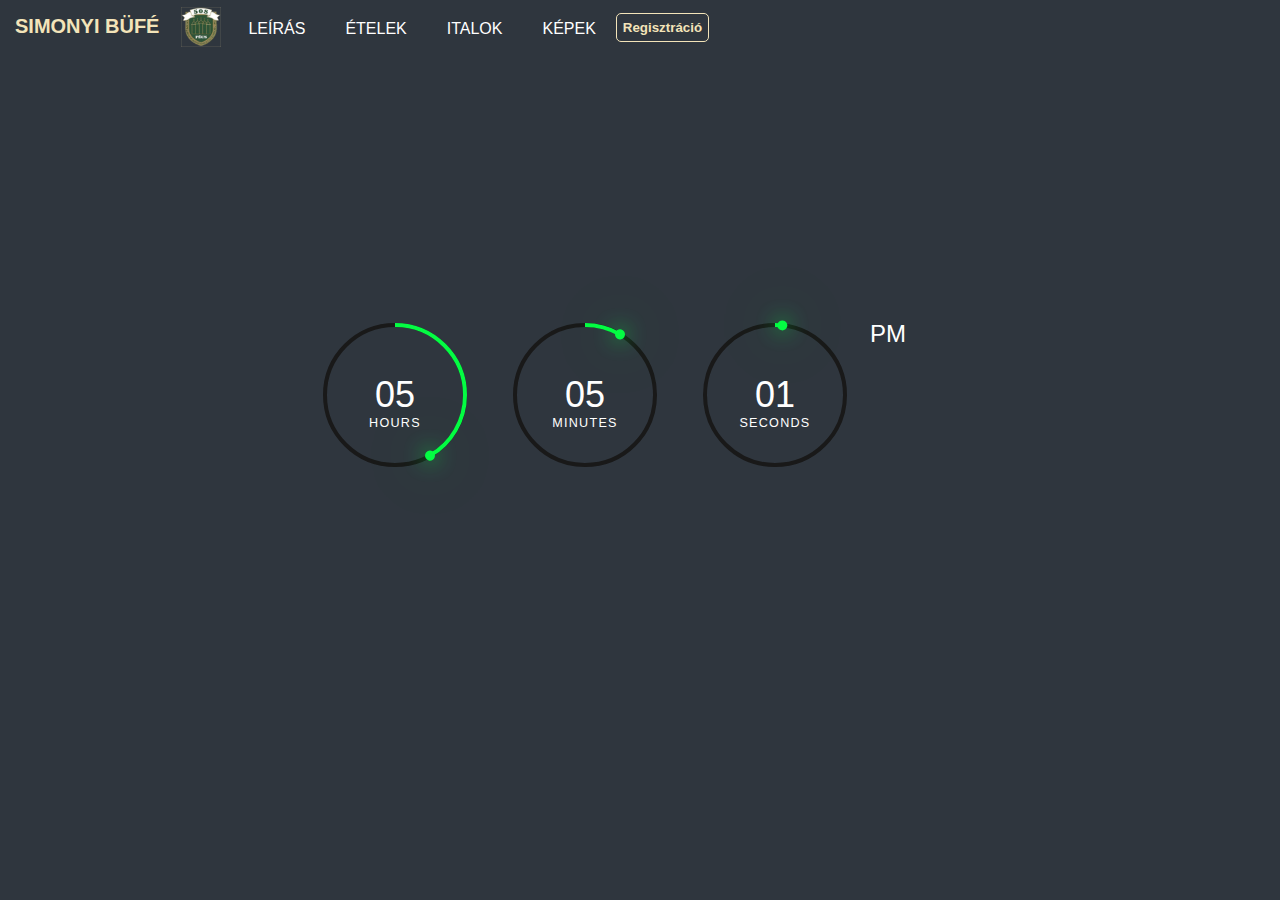
<file: index.html>
<!DOCTYPE html>
<html lang="en">
<head>
    <meta charset="UTF-8">
    <meta http-equiv="X-UA-Compatible" content="IE=edge">
    <meta name="viewport" content="width=device-width, initial-scale=1.0">
    <link rel="stylesheet" href="orastyle.css">
    <title>Büfé</title>
</head>
<body>
  <nav class="navigation">
    <ul>
      <li><a class="smilegate" href="index.html">Simonyi Büfé</a></li>
      <li><a href="mainpage.html"><img class="logo" src="logo.png" alt=""></a></li>
      <li><a id="menupoint" href="leiras.html">Leírás</a></li>
      <li><a id="menupoint" href="etelek.html">Ételek</a></li>
      <li><a id="menupoint" href="italok.html">Italok</a></li>
      <li><a id="menupoint" href="kepek.html">Képek</a></li>
      <button class="playNowButton" >Regisztráció</button>
    </ul>

  </nav>

      <div id="time">
        <div class="circle">
            <div class="dots hr_dot"></div>
            <svg>
                <circle cx="70" cy="70" r="70"></circle>
                <circle cx="70" cy="70" r="70" id="hh"></circle>
            </svg>
            <div id="hours">00</div>
        </div>
        <div class="circle">
            <div class="dots min_dot"></div>
            <svg>
                <circle cx="70" cy="70" r="70"></circle>
                <circle cx="70" cy="70" r="70" id="mm"></circle>
            </svg>
            <div id="minutes">00</div>
        </div>
        <div class="circle">
            <div class="dots sec_dot"></div>
            <svg>
                <circle cx="70" cy="70" r="70"></circle>
                <circle cx="70" cy="70" r="70" id="ss"></circle>
            </svg>
            <div id="seconds">00</div>
        </div>
        <div class="ap">
            <div id="ampm">AM</div>
        </div>
    </div>
    

    
<script src="script.js" defer></script>
</body>
</html>
</file>
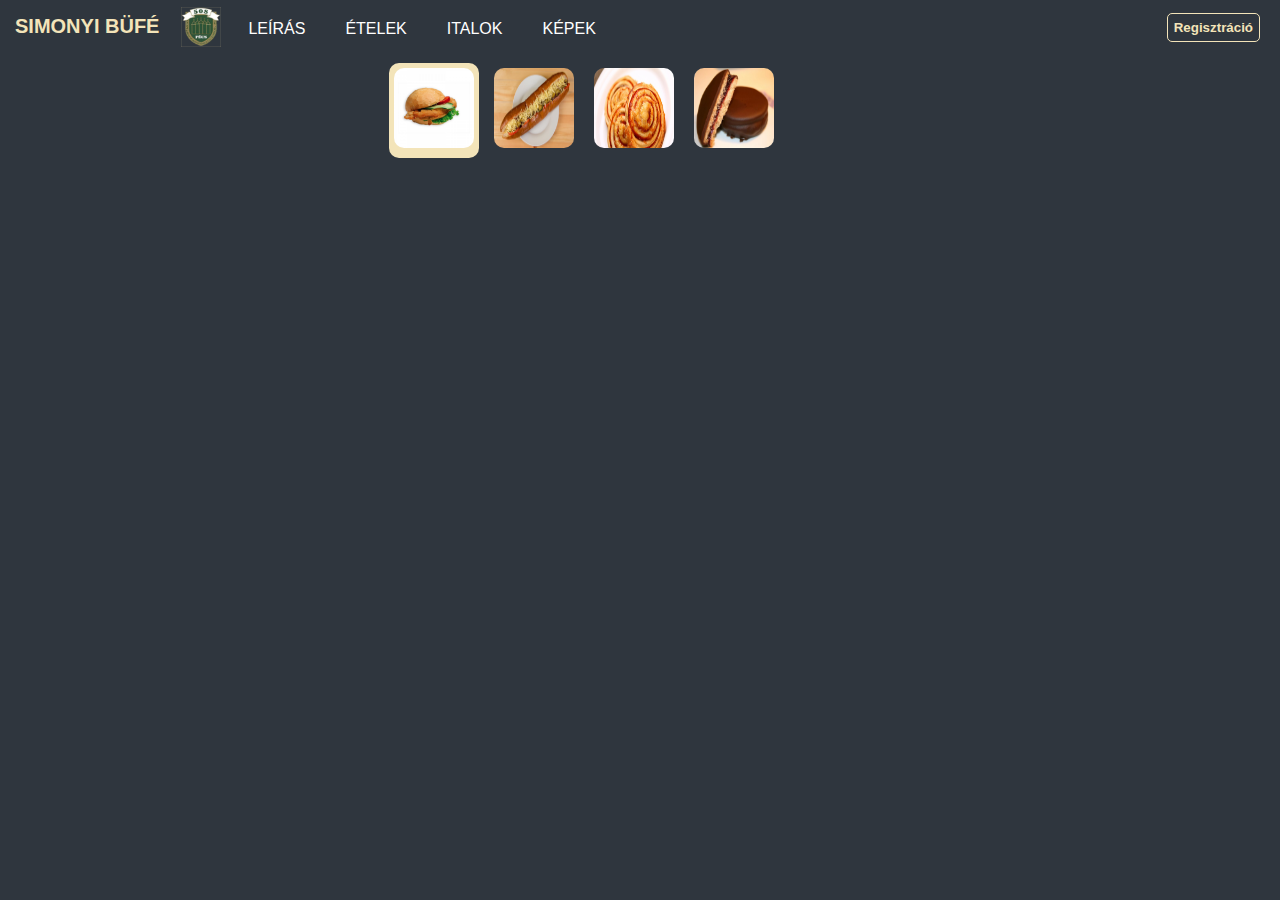
<file: etelek.html>
<!DOCTYPE html>
<html lang="en">
<head>
    <meta charset="UTF-8">
    <meta http-equiv="X-UA-Compatible" content="IE=edge">
    <meta name="viewport" content="width=device-width, initial-scale=1.0">
    <link rel="stylesheet" href="style.css">
    <title>Büfé</title>
</head>
<body>
    <nav class="navigation">
        <ul>
          <li><a class="smilegate" href="index.html">Simonyi Büfé</a></li>
          <li><a href="mainpage.html"><img class="logo" src="logo.png" alt=""></a></li>
          <li><a id="menupoint" href="leiras.html">Leírás</a></li>
          <li><a id="menupoint" href="etelek.html">Ételek</a></li>
          <li><a id="menupoint" href="italok.html">Italok</a></li>
          <li><a id="menupoint" href="kepek.html">Képek</a></li>
          <button class="playNowButton" >Regisztráció</button>
        </ul>
    
      </nav>


      <div class="tab">
        <button class="tablinks active" onclick="openCity(event, 'rantotthusos')"><img class="icon" src="rantott.jpg"
            alt=""></button>
        <button class="tablinks" onclick="openCity(event, 'wimpi')"><img class="icon" src="wimpi.png"
            alt=""></button>
        <button class="tablinks" onclick="openCity(event, 'pizzas')"><img class="icon" src="pizzas.jpg"
            alt=""></button>
        <button class="tablinks" onclick="openCity(event, 'isler')"><img class="icon" src="isler.jpg"
            alt=""></button>
      </div>
      <div id="rantotthusos" class="tabcontent">
        <img src="rantott.jpg" alt="">
        <h3>Rántotthúsos szendvics</h3>
      </div>
      <div id="wimpi" class="tabcontent">
        <img src="wimpi.png" alt="">
        <h3>Wimpi</h3>
        
      </div>
  
      <div id="pizzas" class="tabcontent">
        <img src="pizzas.jpg" alt="">
        <h3>Pizzás csiga</h3>
        
      </div>
      <div id="isler" class="tabcontent">
        <img src="isler.jpg" alt="">
        <h3>Isler</h3>
        
      </div>
      
      <script>
        function openCity(evt, cityName) {
          var i, tabcontent, tablinks;
          tabcontent = document.getElementsByClassName("tabcontent");
          for (i = 0; i < tabcontent.length; i++) {
            tabcontent[i].style.display = "none";
          }
          tablinks = document.getElementsByClassName("tablinks");
          for (i = 0; i < tablinks.length; i++) {
            tablinks[i].className = tablinks[i].className.replace(" active", "");
          }
          document.getElementById(cityName).style.display = "block";
          evt.currentTarget.className += " active";
        }
      </script>
    
  
    

    
<script src="script.js" defer></script>
</body onload="openCity(event, 'valtan')">
</html>
</file>
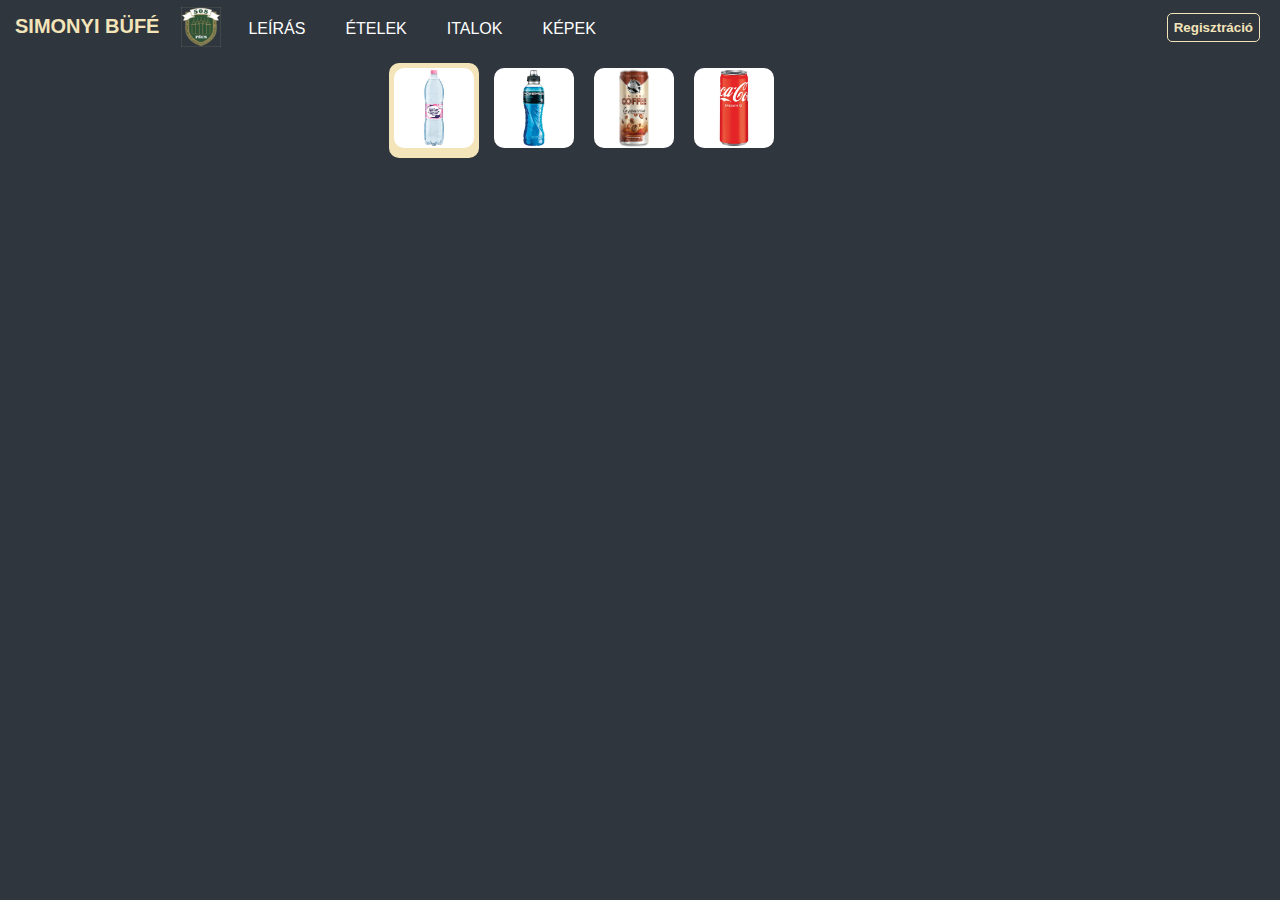
<file: italok.html>
<!DOCTYPE html>
<html lang="en">
<head>
    <meta charset="UTF-8">
    <meta http-equiv="X-UA-Compatible" content="IE=edge">
    <meta name="viewport" content="width=device-width, initial-scale=1.0">
    <link rel="stylesheet" href="style.css">
    <title>Büfé</title>
</head>
<body>
    <nav class="navigation">
        <ul>
          <li><a class="smilegate" href="index.html">Simonyi Büfé</a></li>
          <li><a href="mainpage.html"><img class="logo" src="logo.png" alt=""></a></li>
          <li><a id="menupoint" href="leiras.html">Leírás</a></li>
          <li><a id="menupoint" href="etelek.html">Ételek</a></li>
          <li><a id="menupoint" href="italok.html">Italok</a></li>
          <li><a id="menupoint" href="kepek.html">Képek</a></li>
          <button class="playNowButton" >Regisztráció</button>
        </ul>
    
      </nav>


      <div class="tab">
        <button class="tablinks active" onclick="openCity(event, 'naturaqua')"><img class="icon" src="naturaqua.jpg"
            alt=""></button>
        <button class="tablinks" onclick="openCity(event, 'powerade')"><img class="icon" src="powerade.jpg"
            alt=""></button>
        <button class="tablinks" onclick="openCity(event, 'hell')"><img class="icon" src="hellc.png"
            alt=""></button>
        <button class="tablinks" onclick="openCity(event, 'cola')"><img class="icon" src="cola.jpg"
            alt=""></button>
      </div>
      <div id="naturaqua" class="tabcontent">
        <img src="naturaqua.jpg" alt="">
        <h3>Natur Aqua</h3>
      </div>
      <div id="powerade" class="tabcontent">
        <img src="powerade.jpg" alt="">
        <h3>Powerade</h3>
        
      </div>
  
      <div id="hell" class="tabcontent">
        <img src="hellc.png" alt="">
        <h3>Hell Coffee</h3>
        
      </div>
      <div id="cola" class="tabcontent">
        <img src="cola.jpg" alt="">
        <h3>Coca-cola</h3>
        
      </div>
      
      <script>
        function openCity(evt, cityName) {
          var i, tabcontent, tablinks;
          tabcontent = document.getElementsByClassName("tabcontent");
          for (i = 0; i < tabcontent.length; i++) {
            tabcontent[i].style.display = "none";
          }
          tablinks = document.getElementsByClassName("tablinks");
          for (i = 0; i < tablinks.length; i++) {
            tablinks[i].className = tablinks[i].className.replace(" active", "");
          }
          document.getElementById(cityName).style.display = "block";
          evt.currentTarget.className += " active";
        }
      </script>
    
  
    

    
<script src="script.js" defer></script>
</body onload="openCity(event, 'valtan')">
</html>
</file>
<file: orastyle.css>
:root{
    --color: #04fc43;
    --layellow: rgb(243, 228, 185);
    --lagray: #2f363e;
}

*{
    margin: 0;
    padding: 0;
    box-sizing: border-box;
    font-family:'Gill Sans', 'Gill Sans MT', Calibri, 'Trebuchet MS', sans-serif;
}

body{
    display: flex;
    
    min-height: 100vh;
    background-color: #2f363e;
    /* background-image: linear-gradient(#2f363e,#04fc43); */
}

#time
{
    display: flex;
    margin: 25vw;
    gap: 40px;
    color: white;
    position:absolute;
    z-index: 400;
}

#time .circle{
    position: relative;
    width: 150px;
    height: 150px;
    display: flex;
    justify-content: center;
    align-items: center;
}
#time .circle svg{
    position: relative;
    width: 150px;
    height: 150px;
    transform: rotate(270deg);

}
#time .circle svg circle{
    width: 100%;
    height: 100%;
    fill: transparent;
    stroke: #191919;
    stroke-width: 4;
    transform: translate(5px,5px);
    
}
#time .circle svg circle:nth-child(2){
    stroke: var(--color);
    stroke-dasharray: 440;
}

#time div{
    position: absolute;
    text-align: center;
    font-weight: 500;
    font-size: 1.5em;
}

#time div span{
    position: absolute;
    transform: translateX(-50%);
    font-size: 0.35em;
    font-weight: 300;
    letter-spacing: 0.1em;
    text-transform: uppercase;
}

#time .ap{
    position: relative;
    font-size: 1em;
    transform: translateX(-20px);
}

.dots{
    position: absolute;
    width: 100%;
    height: 100%;
    z-index: 10;
    display: flex;
    justify-content: center;
}

.dots::before{
    content: '';
    position: absolute;
    width: 10px;
    height: 10px;
    background: var(--color);
    border-radius: 50%;
    box-shadow: 0 0 20px var(--color), 0 0 60px var(--color);
    
}
nav ul {
    list-style-type: none;
    margin: 0;
    padding: 0;
    overflow: hidden;
    width: 100%;

}

.navigation {
    position: sticky;
    top: 0;
    z-index: 100;
}


nav ul li #menupoint {
    display: inline-block;
    padding: 20px 20px;
    color: white;
    background-color: var(--lagray);
    /* font-weight: bold; */
    text-decoration: none;
    text-transform: uppercase;

}

nav ul li {
    float: left;

}

nav ul li #menupoint:hover {
    background-color: rgb(51, 51, 51);
    color: white;
}

nav ul li:first-child a:hover {
    background-color: var(--lagray);
    color: var(--layellow);
}

nav {
    background-color: var(--lagray);
}
.logo {
    width: 40px;
    height: 40px;
    margin: 7px;
}
.smilegate {
    color: white;
    padding: 15px;
    font-size: 20px;
    font-weight: bold;
    display: inline-block;
    color: white;
    background-color: var(--lagray);
    /* font-weight: bold; */
    text-decoration: none;
    text-transform: uppercase;
}
.icon{ 
    width: 80px;
    height: 80px;
  }
.playNowButton {
    float: right;
    background-color: var(--lagray);
    border: 1px solid var(--layellow);
    color: var(--layellow);
    padding: 6px;
    border-radius: 5px;
    font-weight: bold;
    margin-right: 20px;
    margin-top: 13px;
}

.playNowButton:hover {
    background-color: rgb(51, 51, 51);
}
</file>
<file: style.css>
:root {
    --lagray: #2f363e;
    --layellow: rgb(243, 228, 185);
}

* {
    font-family: 'Prompt', sans-serif;

}

html {
    background-color: var(--lagray);
    overflow-x: hidden;
}
body {
    height: 100%;
    margin: 0 auto;
    background-color: var(--lagray) !important;
    padding: 0;
}
nav ul {
    list-style-type: none;
    margin: 0;
    padding: 0;
    overflow: hidden;
    width: 100%;

}

.navigation {
    position: sticky;
    top: 0;
    z-index: 100;
}

nav ul li #menupoint {
    display: inline-block;
    padding: 20px 20px;
    color: white;
    background-color: var(--lagray);
    /* font-weight: bold; */
    text-decoration: none;
    text-transform: uppercase;

}

nav ul li {
    float: left;

}

nav ul li #menupoint:hover {
    background-color: rgb(51, 51, 51);
    color: white;
}

nav ul li:first-child a:hover {
    background-color: var(--lagray);
    color: var(--layellow);
}

nav {
    background-color: var(--lagray);
}

.logo {
    width: 40px;
    height: 40px;
    margin: 7px;
}
.playNowButton {
    float: right;
    background-color: var(--lagray);
    border: 1px solid var(--layellow);
    color: var(--layellow);
    padding: 6px;
    border-radius: 5px;
    font-weight: bold;
    margin-right: 20px;
    margin-top: 13px;
}

.playNowButton:hover {
    background-color: rgb(51, 51, 51);
}
.smilegate {
    color: white;
    padding: 15px;
    font-size: 20px;
    font-weight: bold;
    display: inline-block;
    color: white;
    background-color: var(--lagray);
    /* font-weight: bold; */
    text-decoration: none;
    text-transform: uppercase;
}

.tab {
    overflow: hidden;
    width: 100%;
    margin-left: 30%;
  }
  .tab img{
      border-radius: 10px;
  }
  /* Style the buttons inside the tab */
  .tab button {
    background-color: inherit;
    float: left;
    border: none;
    outline: none;
    cursor: pointer;
    padding: 5px 5px;
    transition: 0.3s;
    font-size: 17px;
    border-radius: 10px;
    margin: 5px;
  }
  
  /* Change background color of buttons on hover */
  .tab button:hover {
    background-color: var(--layellow);
  }
  
  /* Create an active/current tablink class */
  .tab button.active {
    background-color: var(--layellow);
  }
  
  /* Style the tab content */
  .tabcontent {
    display: none;
    padding: 6px 12px;
    border-top: none;
  }


  .tabcontent h3{
      color: var(--layellow);
      position: absolute;
      z-index: 1;
      margin: 60px 30px 0px;
      font-weight: bold;
  }

  .tabcontent p{
      color: #fff;
      position: absolute;
      z-index: 1;
      width: 500px;
      margin: 110px 30px 30px;
      font-size: 16px;
  }

  .tabcontent img{
     position: absolute;
     z-index: 0;
     width: 450px;
     margin-left: 30%;
     margin-top: 30px;
     border-radius: 10px;
  }

  .icon{ 
    width: 80px;
    height: 80px;
  }
</file>
